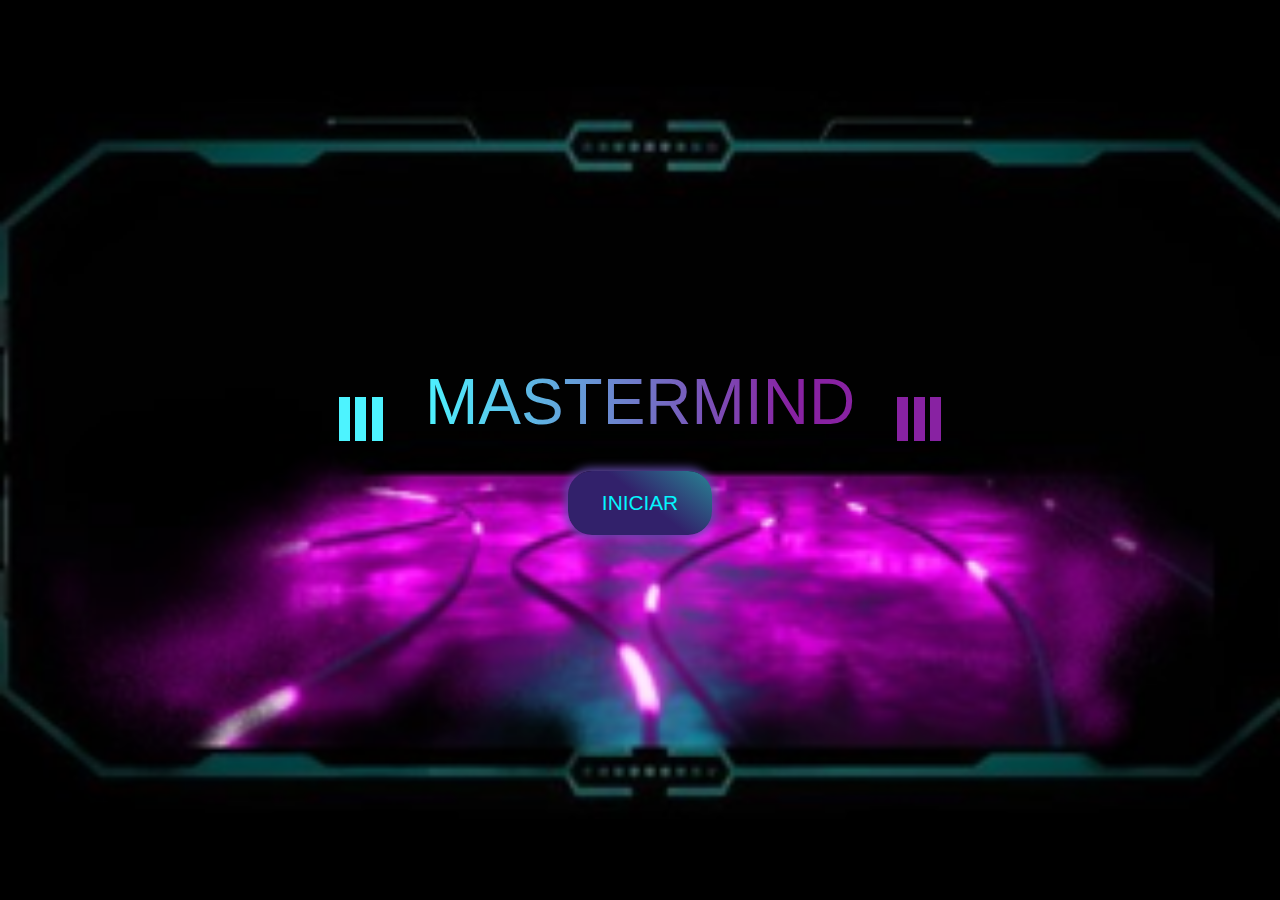
<file: index.html>
<!DOCTYPE html>
<html lang="en">

<head>
    <meta charset="UTF-8">
    <meta http-equiv="X-UA-Compatible" content="IE=edge">
    <meta name="viewport" content="width=device-width, initial-scale=1.0">
    <title>Te atreves???</title>
    <link rel="icon" href="../assets/img/brain-logo-2-removebg-preview.png">
    <!-- CSS -->
    <link href="./assets/css/main.css" rel="stylesheet">
    <!-- FONT FAMILY -->
    <!-- Squada One -->
    <link rel="preconnect" href="https://fonts.googleapis.com">
    <link rel="preconnect" href="https://fonts.gstatic.com" crossorigin>
    <link href="https://fonts.googleapis.com/css2?family=Squada+One&display=swap" rel="stylesheet">
    <!-- Shadows  Into Loght-->
    <link rel="preconnect" href="https://fonts.googleapis.com">
    <link rel="preconnect" href="https://fonts.gstatic.com" crossorigin>
    <link href="https://fonts.googleapis.com/css2?family=Shadows+Into+Light&display=swap" rel="stylesheet">
    <!-- Alien Font Family -->
    <link href="https://fonts.cdnfonts.com/css/alien-2" rel="stylesheet">
</head>

<body>
    <div class="container-general">
        <div class="welcome-table">
            <!-- LINEAS DE CARGA IZQUIERDA -->
            <div id="contenedor">
                <div class="contenedor-loader-2">
                    <div class="loader-2"></div>
                </div>
            </div>
            <div class="tittle-start">
                <div class="tittle"> MASTERMIND</div>
                <a href="./pages/home.html"><button class="btn-start">INICIAR</button></a>
            </div>
            <div id="contenedor">
                <div class="contenedor-loader">
                    <div class="loader"></div>
                </div>
            </div>
        </div>
</body>

</html>
</file>
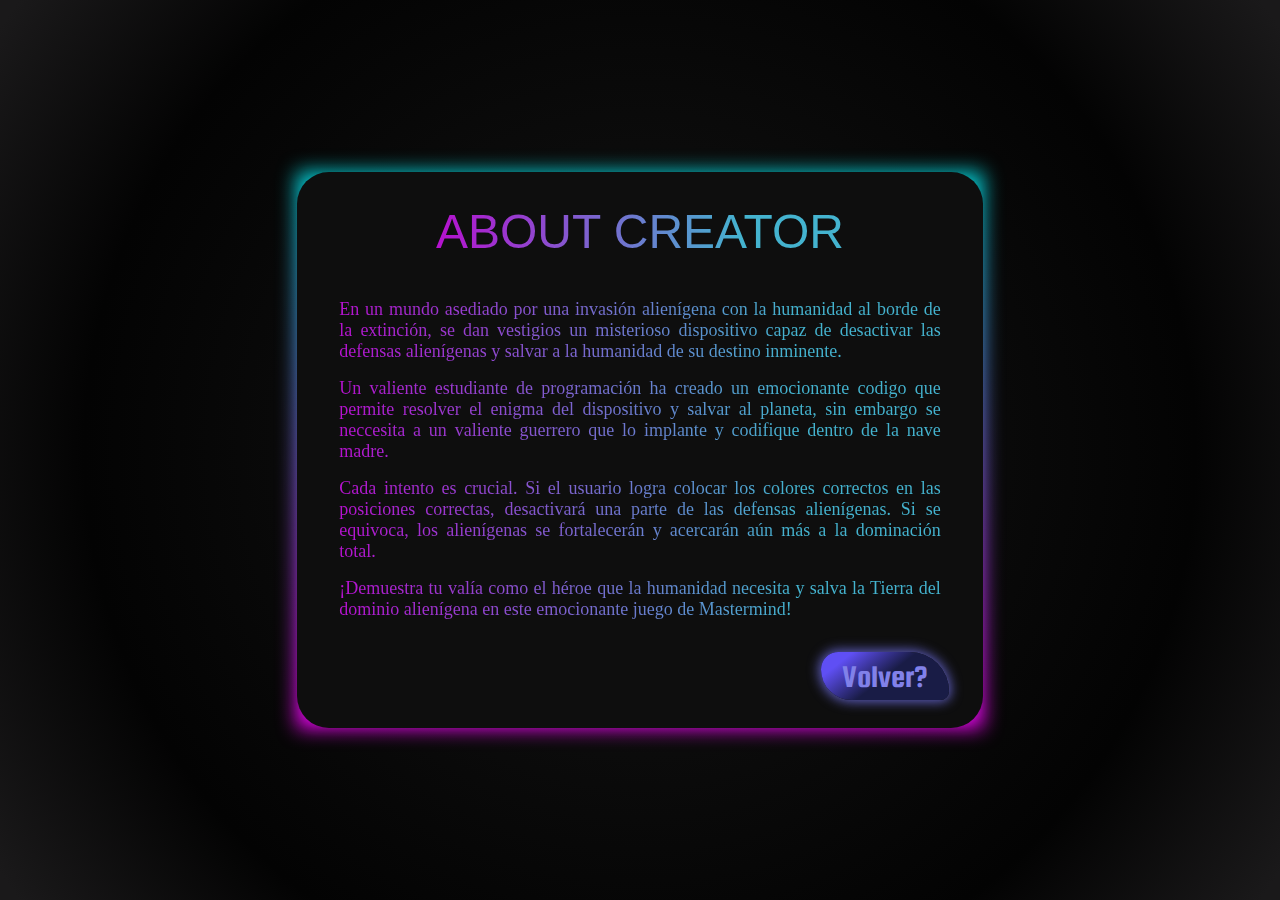
<file: pages/aboutCreator.html>
<!DOCTYPE html>
<html lang="en">

<head>
    <meta charset="UTF-8">
    <meta http-equiv="X-UA-Compatible" content="IE=edge">
    <meta name="viewport" content="width=device-width, initial-scale=1.0">
    <title>Quienes somos</title>
    <link rel="icon" href="../assets/img/brain-logo-2-removebg-preview.png">
    <!-- CSS -->
       <link href="../assets/css/aboutCreator.css" rel="stylesheet">
    <!-- FONT FAMILY -->
    <!-- Squada One -->
    <link rel="preconnect" href="https://fonts.googleapis.com">
    <link rel="preconnect" href="https://fonts.gstatic.com" crossorigin>
    <link href="https://fonts.googleapis.com/css2?family=Squada+One&display=swap" rel="stylesheet">
    <!-- Shadows  Into Loght-->
    <link rel="preconnect" href="https://fonts.googleapis.com">
    <link rel="preconnect" href="https://fonts.gstatic.com" crossorigin>
    <link href="https://fonts.googleapis.com/css2?family=Shadows+Into+Light&display=swap" rel="stylesheet">
    <!-- Alien Font Family -->
    <link href="https://fonts.cdnfonts.com/css/alien-2" rel="stylesheet">
</head>

<body>
    <div class="container-general">
            <div class="square">
                <div class="row-top">
                    <span class="tittleCreator"> ABOUT CREATOR </span>
                    <p> En un mundo asediado por una invasión alienígena con la humanidad al borde de la extinción, se
                        dan
                        vestigios un misterioso dispositivo capaz de desactivar las defensas alienígenas y salvar a la
                        humanidad
                        de su destino inminente.</p>
                    <p> Un valiente estudiante de programación ha creado un
                        emocionante codigo que permite resolver el enigma del dispositivo y salvar al planeta, sin
                        embargo
                        se
                        neccesita a un valiente guerrero que lo implante y codifique dentro de la nave madre. </p>
                    <p> Cada intento es crucial. Si el usuario logra colocar los colores correctos en las posiciones
                        correctas,
                        desactivará una parte de las defensas alienígenas. Si se equivoca, los alienígenas se
                        fortalecerán y
                        acercarán aún más a la dominación total.</p>
                    <p> ¡Demuestra tu valía como el héroe que la humanidad necesita y salva la Tierra del dominio
                        alienígena
                        en
                        este emocionante juego de Mastermind!</p>
                </div>
                <div class="row-bottom">
                    <div class="button-game">
                        <a href="./home.html">
                            <button id="btnReturnHome" class="return-home">Volver?</button>
                        </a>
                    </div>
                </div>
            </div>
    </div>
</body>
</file>
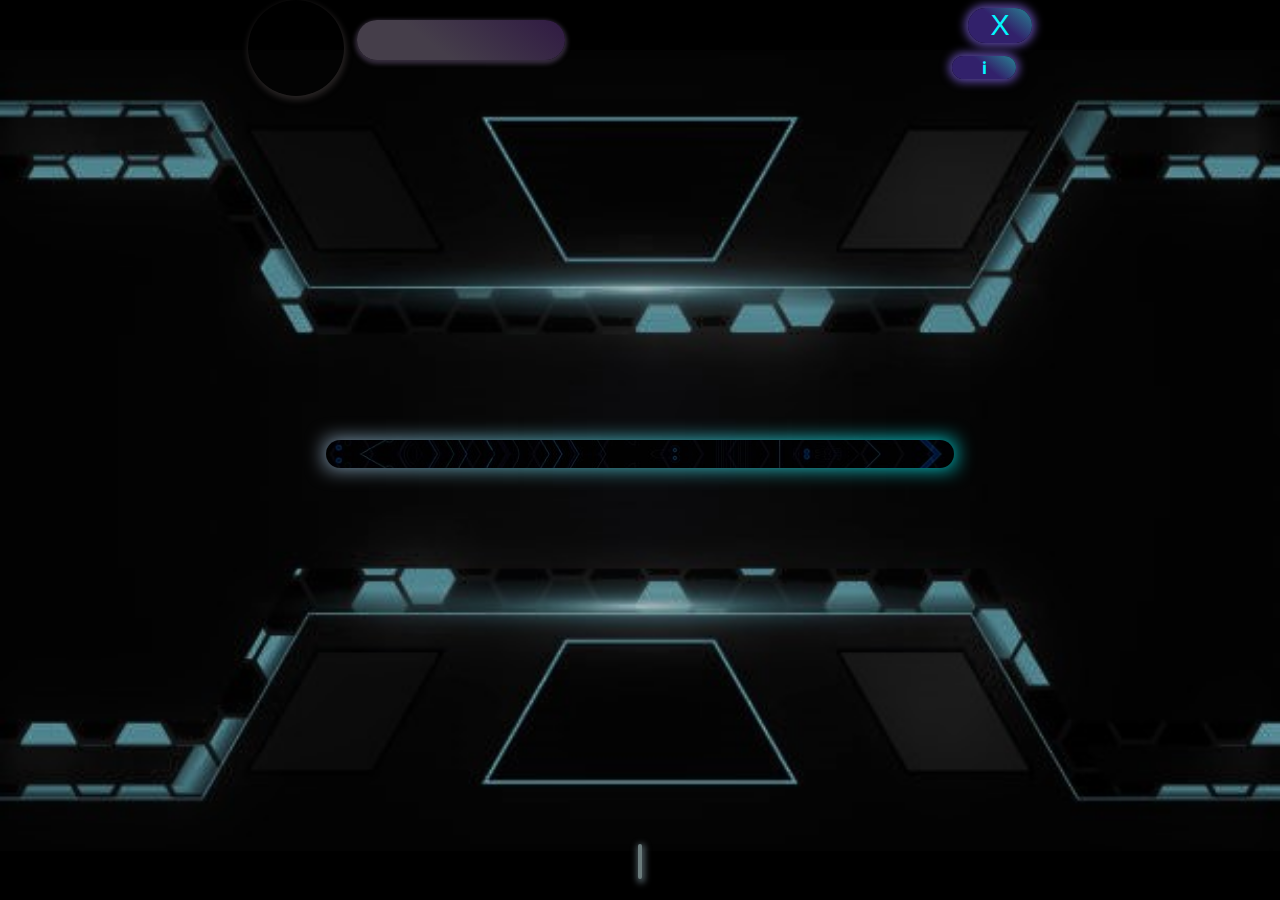
<file: pages/board.html>
<!DOCTYPE html>
<html lang="en">

<head>
    <meta charset="UTF-8">
    <meta http-equiv="X-UA-Compatible" content="IE=edge">
    <meta name="viewport" content="width=device-width, initial-scale=1.0">
    <title>Podras salvarnos??</title>
    <link rel="icon" href="../assets/img/brain-logo-2-removebg-preview.png">
    <!-- CSS -->
    <link href="../assets/css/board.css" rel="stylesheet">
    <!-- FONT FAMILY -->
    <!-- Squada One -->
    <link rel="preconnect" href="https://fonts.googleapis.com">
    <link rel="preconnect" href="https://fonts.gstatic.com" crossorigin>
    <link href="https://fonts.googleapis.com/css2?family=Squada+One&display=swap" rel="stylesheet">
    <!-- Shadows  Into Loght-->
    <link rel="preconnect" href="https://fonts.googleapis.com">
    <link rel="preconnect" href="https://fonts.gstatic.com" crossorigin>
    <link href="https://fonts.googleapis.com/css2?family=Shadows+Into+Light&display=swap" rel="stylesheet">
    <!-- Alien Font Family -->
    <link href="https://fonts.cdnfonts.com/css/alien-2" rel="stylesheet">
    <!-- JQUERY -->
    <script src="https://code.jquery.com/jquery-3.5.1.min.js"></script>
</head>

<body>
    <div class="container-general">
        <div id="table" class="table">
            <!-- INFORMATION BAR -->
            <div class="row-top">
                <div class="col-left">
                    <span id="avatar-img" class="avatar-img"></span>
                    <span id="user-name" class="user-name"></span>
                </div>
                <div class="col-right">
                    <input type="button" class="button-close" id="open" value="X"></input>
                    <div id="popup">
                        <div class="content-pop">
                            <p class="tittle-popUp">Quieres abandonar la partida??</p>
                            <div class="buttoms-popUp"><a href="./home.html">
                                    <button class="close-game">ABANDONAR</button></a>
                                <a href="./level.html">
                                    <button class="change-level">CAMBIAR NIVEL</button>
                                </a>
                            </div>
                        </div>
                    </div>
                    <input type="button" class="button-inf" id="open-inf" value="i"></input>
                    <div id="popupInf">
                        <div class="content-popInf">
                        </div>
                    </div>
                </div>
            </div>
            <!-- Board -->
            <div id="board" class="board">
                <!--ROW -->
            </div>
            <!-- AVAILABLE COLORS -->
            <div class="row-bottom">
                <div id="color-balls-container-player" class="color-balls-container-player">
                </div>
            </div>
            <p id="errorMessage" class="errorMessage"></p>
        </div>
    </div>


    <script src="../assets/js/board.js"></script>
</body>

</html>
</file>
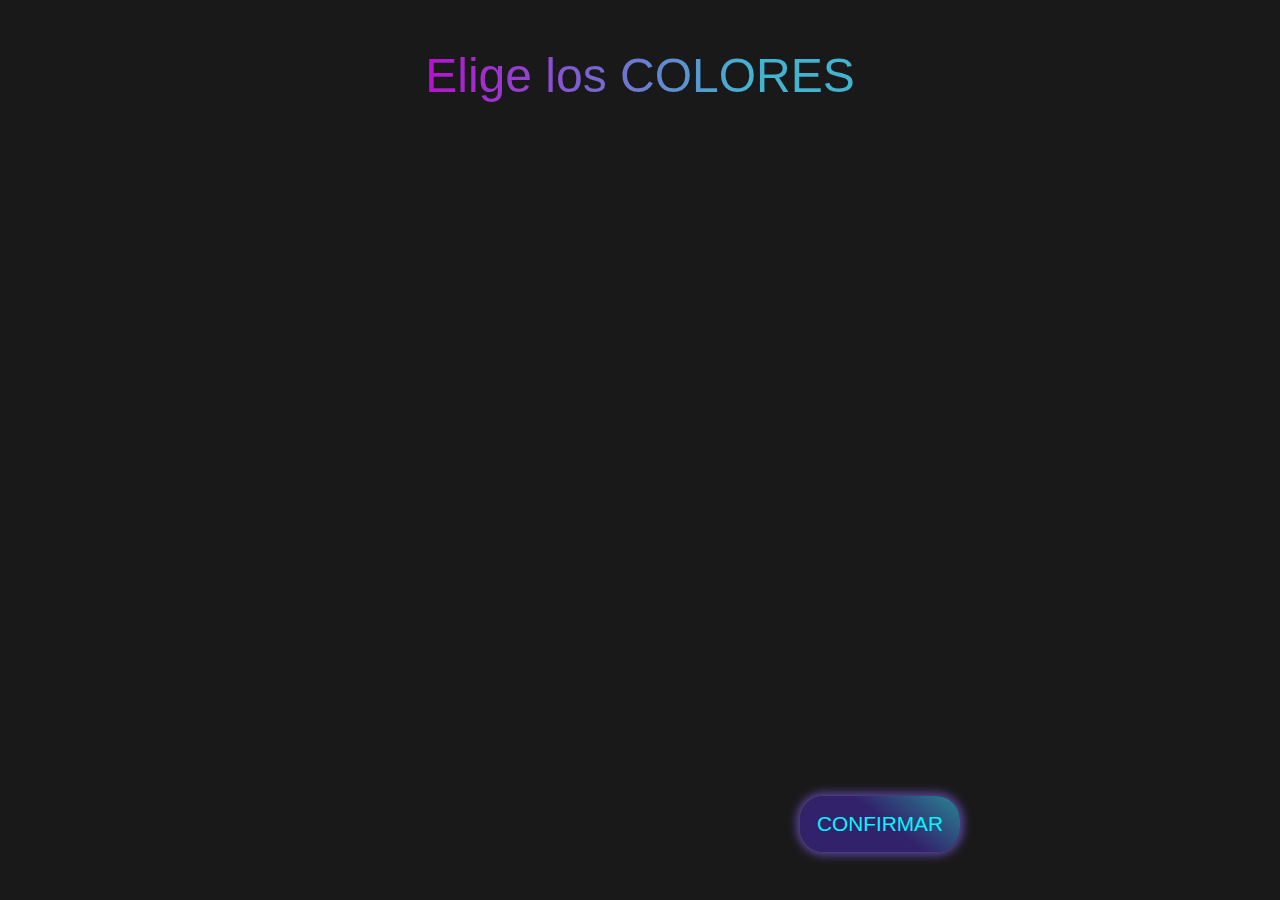
<file: pages/color.html>
<!DOCTYPE html>
<html lang="en">

<head>
    <meta charset="UTF-8">
    <meta http-equiv="X-UA-Compatible" content="IE=edge">
    <meta name="viewport" content="width=device-width, initial-scale=1.0">
    <title>Mastermind</title>
    <link rel="icon" href="../assets/img/brain-logo-2-removebg-preview.png">
    <!-- CSS -->
    <link href="../assets/css/color.css" rel="stylesheet">
    <!-- FONT FAMILY -->
    <!-- Squada One -->
    <link rel="preconnect" href="https://fonts.googleapis.com">
    <link rel="preconnect" href="https://fonts.gstatic.com" crossorigin>
    <link href="https://fonts.googleapis.com/css2?family=Squada+One&display=swap" rel="stylesheet">
    <!-- Shadows  Into Loght-->
    <link rel="preconnect" href="https://fonts.googleapis.com">
    <link rel="preconnect" href="https://fonts.gstatic.com" crossorigin>
    <link href="https://fonts.googleapis.com/css2?family=Shadows+Into+Light&display=swap" rel="stylesheet">
        <!-- Alien Font Family -->
        <link href="https://fonts.cdnfonts.com/css/alien-2" rel="stylesheet">
</head>

<body>
    <div class="container-general">
        <div class="table">
            <p class="text-color">Elige los COLORES</p>
            <!-- BALLS - CONTAINER -->
            <div id="balls-container" class="balls-container"></div>
            <button class="confirm-color" id="btnSave">CONFIRMAR</button>
            <p id="errorMessage" class="errorMessage"></p>
        </div>
    </div>
    <script src="../assets/js/color.js"></script>
</body>

</html>
</file>
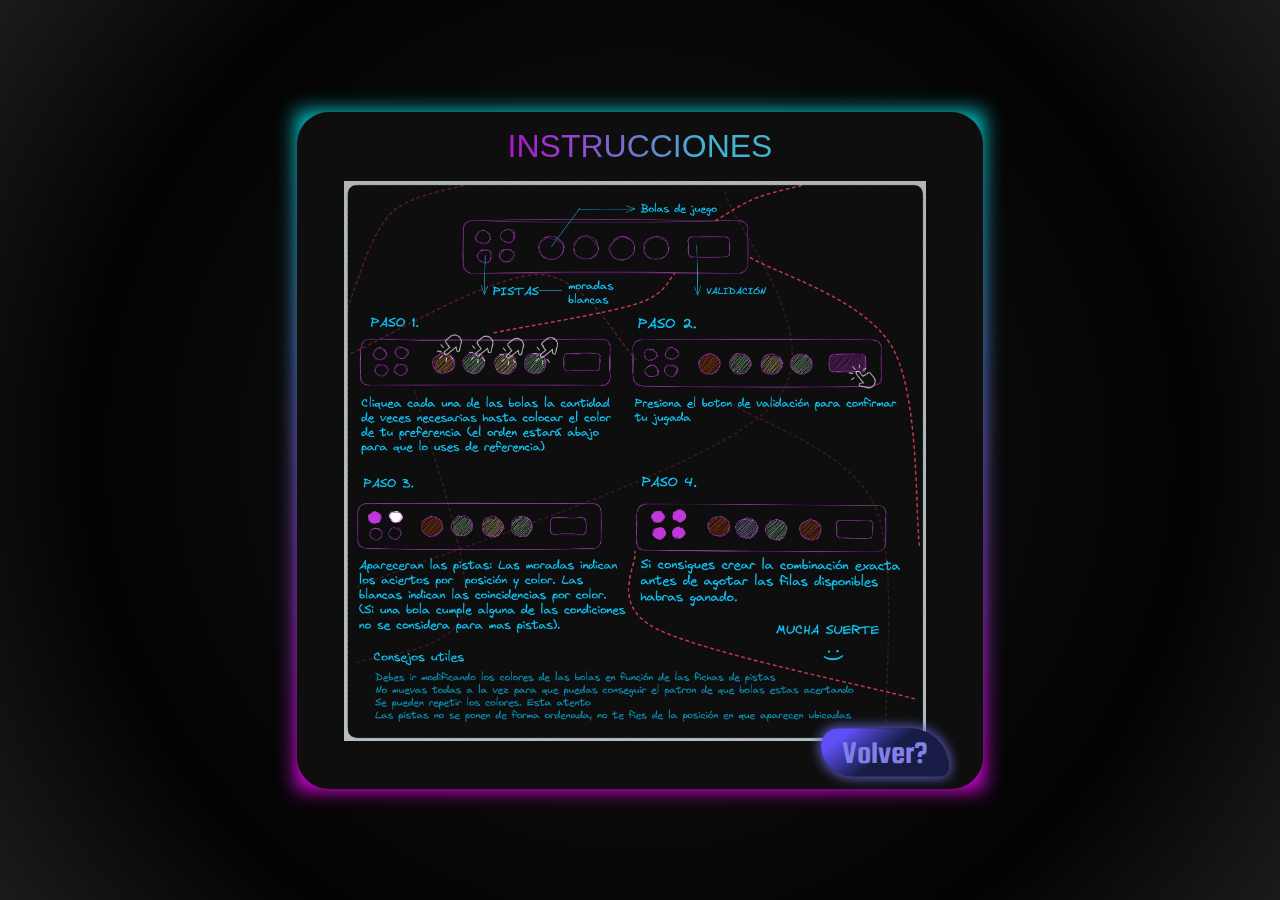
<file: pages/instructions.html>
<!DOCTYPE html>
<html lang="en">

<head>
    <meta charset="UTF-8">
    <meta http-equiv="X-UA-Compatible" content="IE=edge">
    <meta name="viewport" content="width=device-width, initial-scale=1.0">
    <title>Podras salvarnos??</title>
    <link rel="icon" href="../assets/img/brain-logo-2-removebg-preview.png">
    <!-- CSS -->
    <link href="../assets/css/instructions.css" rel="stylesheet">
    <!-- FONT FAMILY -->
    <!-- Squada One -->
    <link rel="preconnect" href="https://fonts.googleapis.com">
    <link rel="preconnect" href="https://fonts.gstatic.com" crossorigin>
    <link href="https://fonts.googleapis.com/css2?family=Squada+One&display=swap" rel="stylesheet">
    <!-- Shadows  Into Loght-->
    <link rel="preconnect" href="https://fonts.googleapis.com">
    <link rel="preconnect" href="https://fonts.gstatic.com" crossorigin>
    <link href="https://fonts.googleapis.com/css2?family=Shadows+Into+Light&display=swap" rel="stylesheet">
    <!-- Alien Font Family -->
    <link href="https://fonts.cdnfonts.com/css/alien-2" rel="stylesheet">
</head>

<body>
    <div class="container-general">
        <div class="square">
            <div class="row-top">
                <span class="tittleCreator"> INSTRUCCIONES </span>
                <div class="image-container">
                </div>
            </div>
            <div class="row-bottom">
                <div class="button-game">
                    <a href="./home.html">
                        <button id="btnReturnHome" class="return-home">Volver?</button>
                    </a>
                </div>
            </div>
        </div>
    </div>
</body>
</file>
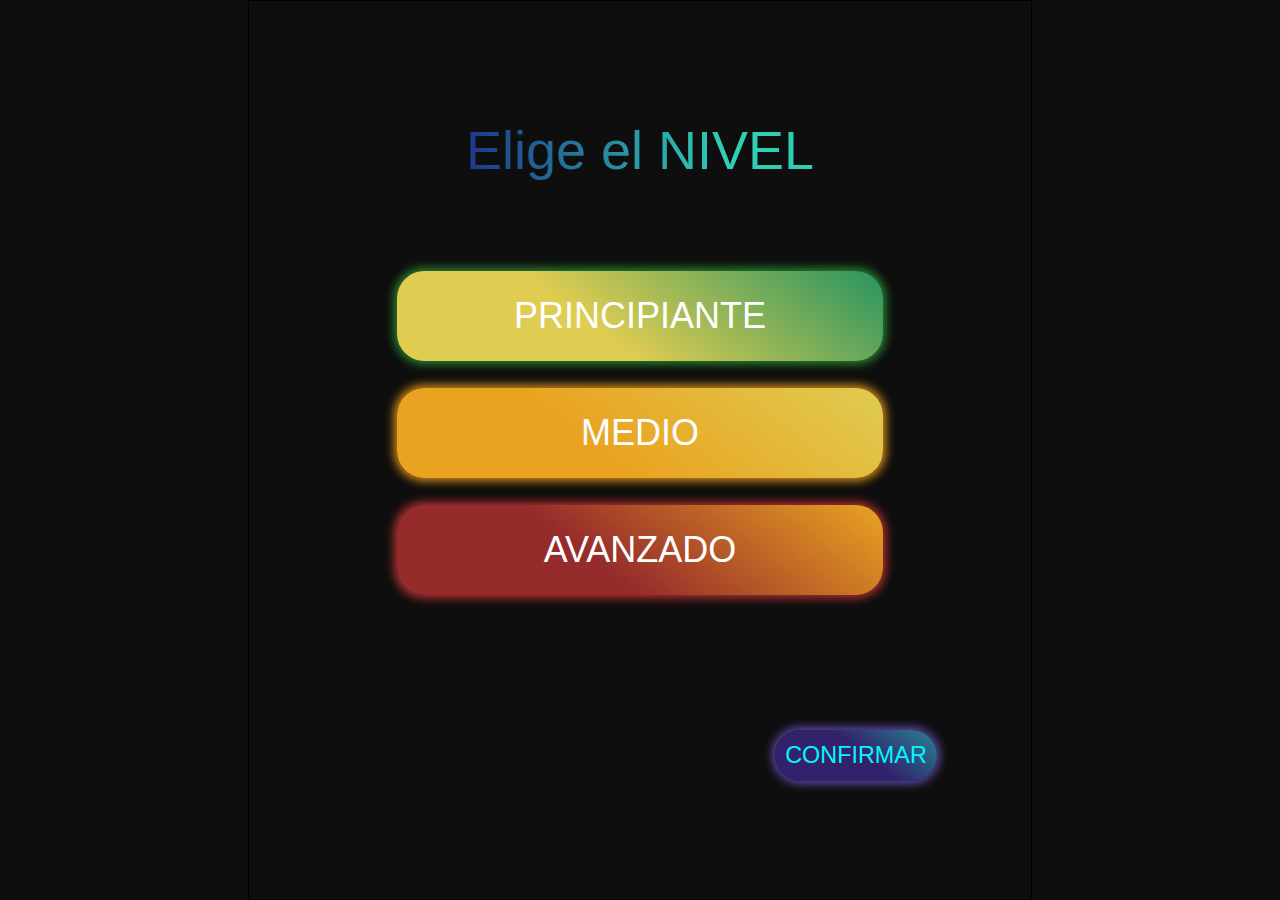
<file: pages/level.html>
<!DOCTYPE html>
<html lang="en">

<head>
    <meta charset="UTF-8">
    <meta http-equiv="X-UA-Compatible" content="IE=edge">
    <meta name="viewport" content="width=device-width, initial-scale=1.0">
    <title>Mastermind</title>
    <link rel="icon" href="../assets/img/brain-logo-2-removebg-preview.png">
    <!-- CSS -->
    <link href="../assets/css/style.css" rel="stylesheet">
    <link href="../assets/css/level.css" rel="stylesheet">
    <!-- FONT FAMILY -->
    <!-- Squada One -->
    <link rel="preconnect" href="https://fonts.googleapis.com">
    <link rel="preconnect" href="https://fonts.gstatic.com" crossorigin>
    <link href="https://fonts.googleapis.com/css2?family=Squada+One&display=swap" rel="stylesheet">
    <!-- Shadows  Into Loght-->
    <link rel="preconnect" href="https://fonts.googleapis.com">
    <link rel="preconnect" href="https://fonts.gstatic.com" crossorigin>
    <link href="https://fonts.googleapis.com/css2?family=Shadows+Into+Light&display=swap" rel="stylesheet">
    <!-- Alien Font Family -->
    <link href="https://fonts.cdnfonts.com/css/alien-2" rel="stylesheet">
</head>

<body>
    <div class="container-general">
        <div class="table">
            <p class="text-level">Elige el NIVEL</p>
            <!-- LEVEL - BUTTONS -->
            <diV class="row-levels">
                <span id="level-1" class="level-1">PRINCIPIANTE</span>
                <span id="level-2" class="level-2">MEDIO</span>
                <span id="level-3" class="level-3">AVANZADO</span>
                <button class="confirm-level" id="btnSave">CONFIRMAR</button>
            </diV>
        </diV>
    </diV>

    <script src="../assets/js/level.js"></script>
</body>

</html>
</file>
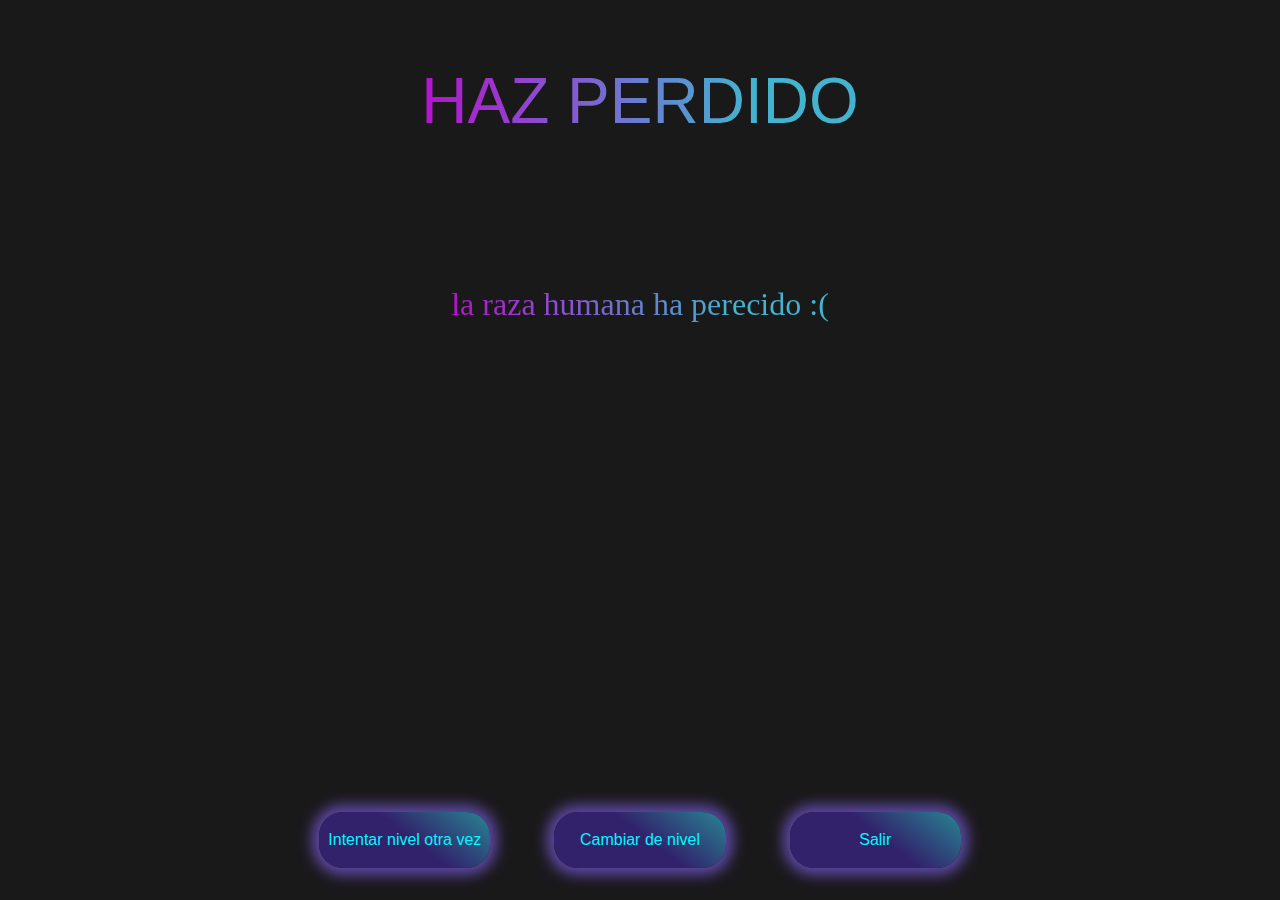
<file: pages/loser.html>
<!DOCTYPE html>
<html lang="en">

<head>
    <meta charset="UTF-8">
    <meta http-equiv="X-UA-Compatible" content="IE=edge">
    <meta name="viewport" content="width=device-width, initial-scale=1.0">
    <title>Extinción</title>
    <link rel="icon" href="../assets/img/brain-logo-2-removebg-preview.png">
    <!-- CSS -->

    <link href="../assets/css/loser.css" rel="stylesheet">
    <!-- FONT FAMILY -->
    <!-- Squada One -->
    <link rel="preconnect" href="https://fonts.googleapis.com">
    <link rel="preconnect" href="https://fonts.gstatic.com" crossorigin>
    <link href="https://fonts.googleapis.com/css2?family=Squada+One&display=swap" rel="stylesheet">
    <!-- Shadows  Into Loght-->
    <link rel="preconnect" href="https://fonts.googleapis.com">
    <link rel="preconnect" href="https://fonts.gstatic.com" crossorigin>
    <link href="https://fonts.googleapis.com/css2?family=Shadows+Into+Light&display=swap" rel="stylesheet">
 <!-- Alien Font Family -->
 <link href="https://fonts.cdnfonts.com/css/alien-2" rel="stylesheet">
</head>

<body>

    <div class="container-general">
        <div class="table">
            <p class="tittleLoser"> HAZ PERDIDO </p>
            <p class="subTittleLoser"> la raza humana ha perecido :(</p>
            <div class="ballsWinnerColors"></div>
            <div class="buttons-game">
                <button id="btnPlaySame" class="play-same">Intentar nivel otra vez</button>
                <button id="btnPlayAgain" class="change-level">Cambiar de nivel</button>
                <button id="btnReturnHome" class="return-home">Salir</button>
            </div>
        </div>
    </div>

    <script src="../assets/js/loser.js"></script>
</body>

</html>
</file>
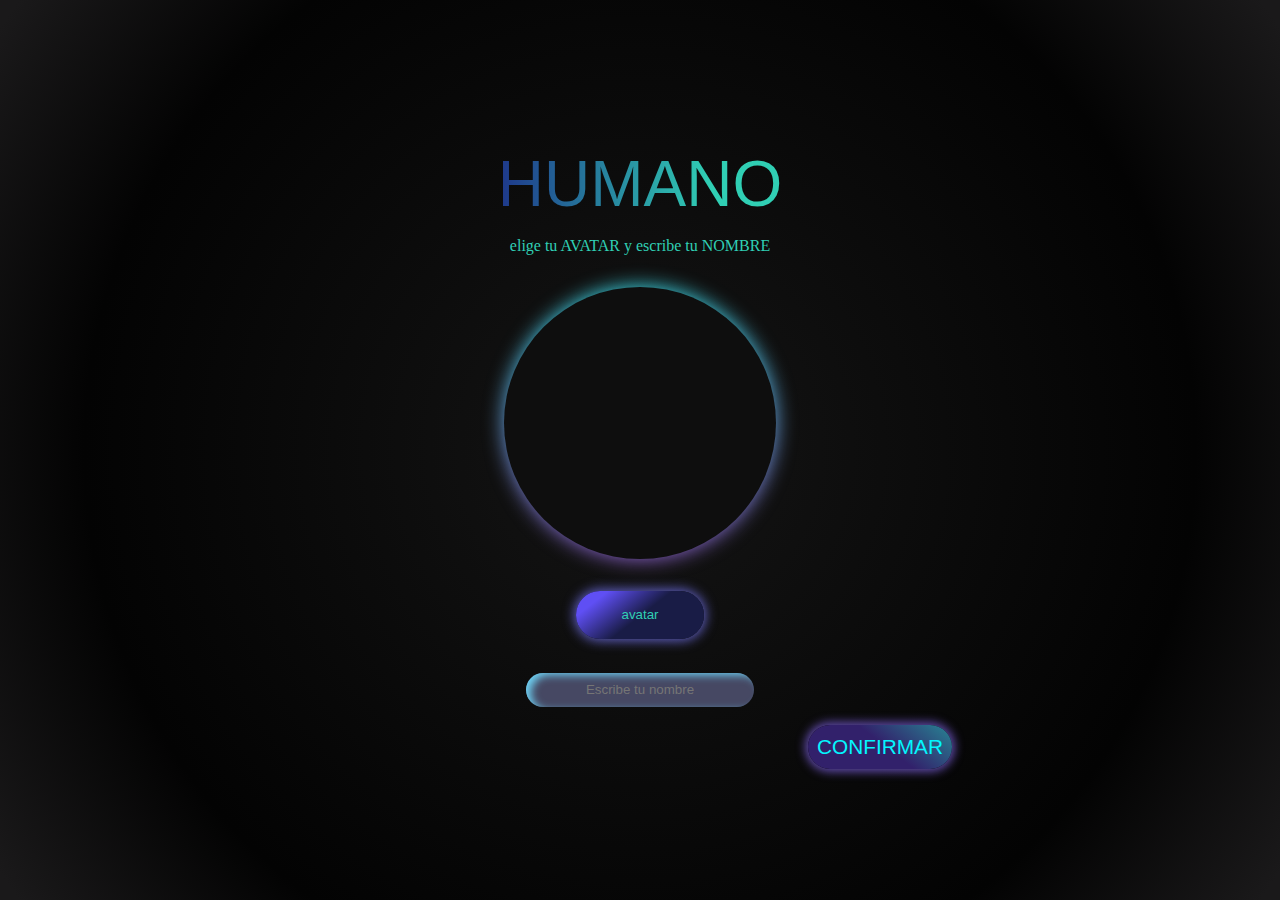
<file: pages/register.html>
<!DOCTYPE html>
<html lang="en">

<head>
    <meta charset="UTF-8">
    <meta http-equiv="X-UA-Compatible" content="IE=edge">
    <meta name="viewport" content="width=device-width, initial-scale=1.0">
    <title>Quien eres????</title>
    <link rel="icon" href="../assets/img/brain-logo-2-removebg-preview.png">
    <!-- CSS -->
    <link href="../assets/css/register.css" rel="stylesheet">
    <!-- FONT FAMILY -->
    <!-- Squada One -->
    <link rel="preconnect" href="https://fonts.googleapis.com">
    <link rel="preconnect" href="https://fonts.gstatic.com" crossorigin>
    <link href="https://fonts.googleapis.com/css2?family=Squada+One&display=swap" rel="stylesheet">
    <!-- Shadows  Into Loght-->
    <link rel="preconnect" href="https://fonts.googleapis.com">
    <link rel="preconnect" href="https://fonts.gstatic.com" crossorigin>
    <link href="https://fonts.googleapis.com/css2?family=Shadows+Into+Light&display=swap" rel="stylesheet">
    <!-- Alien Font Family -->
    <link href="https://fonts.cdnfonts.com/css/alien-2" rel="stylesheet">
</head>

<body>
    <div class="container-general">
        <div class="table">
            <p class="tittle-register">HUMANO</P>
            <P class="indications-register"> elige tu AVATAR y escribe tu NOMBRE</p>
            <!-- DROPDOWN - AVATAR -->
            <div class="dropdown">
                <span class="avatar-image" id="avatar-image"></span>
                <button class="avatar-button" id="btnAvatar">avatar</button>
                <!-- AVATAR - IMAGES -->
                <div id="dropdown-content" class="dropdown-content">
                    <img class="img-avatar1" src="../assets/img/avatar-1-logo.png" alt="Avatar 1">
                    <img class="img-avatar2" src="../assets/img/avatar-2-logo.png" alt="Avatar 2">
                    <img class="img-avatar3" src="../assets/img/avatar-3-logo.png" alt="Avatar 3">
                    <img class="img-avatar4" src="../assets/img/avatar-4-logo.png" alt="Avatar 4">
                    <img class="img-avatar5" src="../assets/img/avatar-5-logo.png" alt="Avatar 5">
                </div>
            </div>
            <!-- FORM - USER-NAME -->
            <div class="user-name-form">
                <p><input class="user-name" type="text" name="text" placeholder="Escribe tu nombre" maxlength="15"></p>
                <button class="confirm-button-userName" id="btnSave">CONFIRMAR</button>
                <p id="errorMessage" class="errorMessage"></p>
            </div>
        </div>
    </div>
    <script src="../assets/js/register.js"></script>
</body>

</html>
</file>
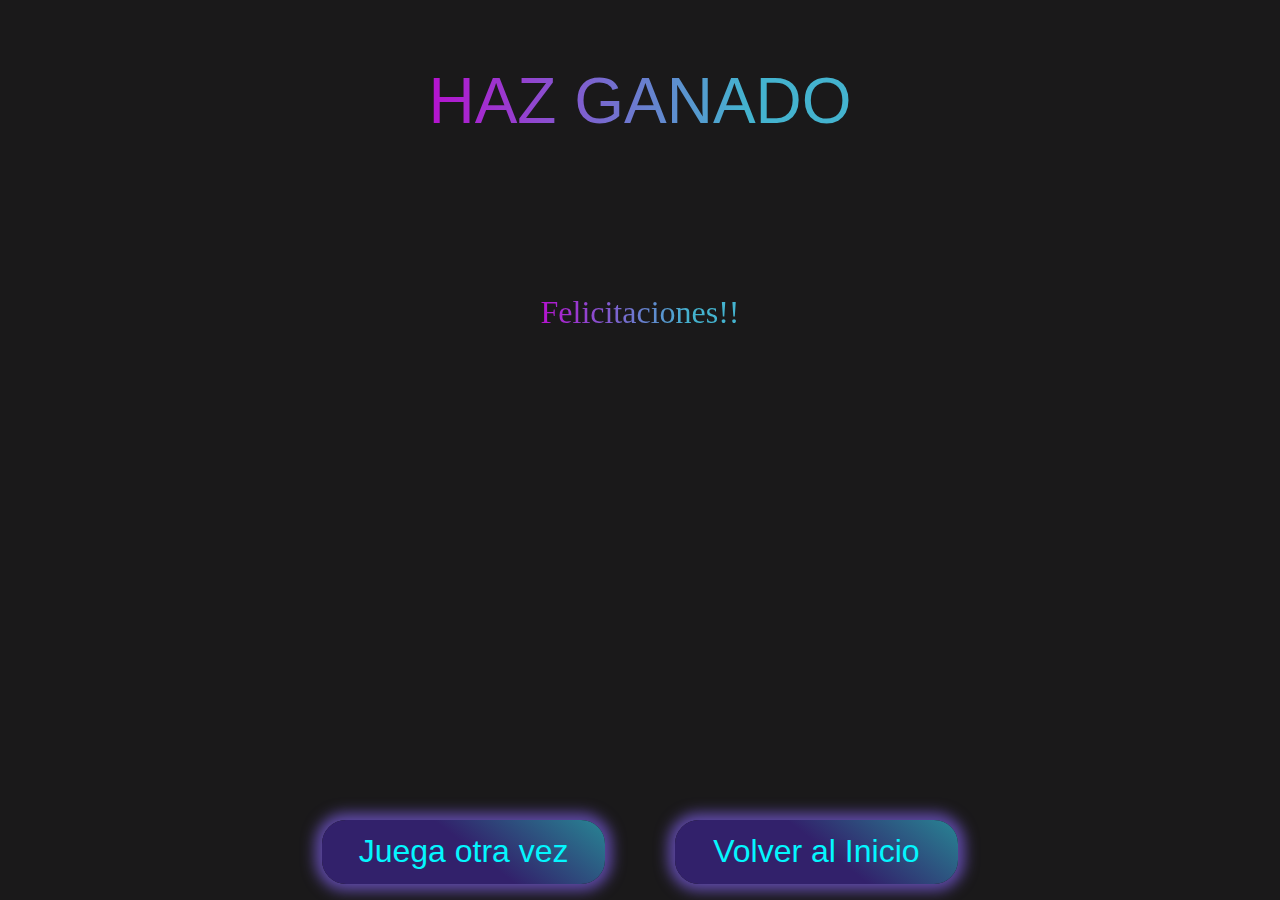
<file: pages/winner.html>
<!DOCTYPE html>
<html lang="en">

<head>
    <meta charset="UTF-8">
    <meta http-equiv="X-UA-Compatible" content="IE=edge">
    <meta name="viewport" content="width=device-width, initial-scale=1.0">
    <title>Mastermind</title>
    <link rel="icon" href="../assets/img/brain-logo-2-removebg-preview.png">
    <!-- CSS -->
    <link href="../assets/css/winner.css" rel="stylesheet">
    <!-- FONT FAMILY -->
    <!-- Squada One -->
    <link rel="preconnect" href="https://fonts.googleapis.com">
    <link rel="preconnect" href="https://fonts.gstatic.com" crossorigin>
    <link href="https://fonts.googleapis.com/css2?family=Squada+One&display=swap" rel="stylesheet">
    <!-- Shadows  Into Loght-->
    <link rel="preconnect" href="https://fonts.googleapis.com">
    <link rel="preconnect" href="https://fonts.gstatic.com" crossorigin>
    <link href="https://fonts.googleapis.com/css2?family=Shadows+Into+Light&display=swap" rel="stylesheet">
 <!-- Alien Font Family -->
 <link href="https://fonts.cdnfonts.com/css/alien-2" rel="stylesheet">

</head>

<body>
    <div class="container-general">
        <div class="table">
            <p class="tittleWinner"> HAZ GANADO </p>
            <p class="subTittleWinner"> Felicitaciones!! </p>
            <div class="ballsWinnerColors"></div>
            <div class="buttons-game">
                <button id="btnPlayAgain" class="play-again">Juega otra vez</button>
                <button id="btnReturnHome" class="return-home">Volver al Inicio</button>
            </div>
        </div>
    </div>

    <script src="../assets/js/winner.js"></script>
</body>

</html>
</file>
<file: assets/css/main.css>
body {
  background-color: black;
  background-image: url(../img/generick1111-removebg-preview.png);
  background-position: center;
  background-size: contain;
  background-repeat: no-repeat;
  margin: 0;
  font-size: 18px;
}

.container-general {
  align-items: center;
  display: flex;
  flex-direction: column;
  justify-content: center;
  height: 100vh;
  margin-left: auto;
  margin-right: auto;
  max-width: 980px;
}

.container-general .table {
  align-items: center;
  box-sizing: border-box;
  display: flex;
  flex-direction: column;
  justify-content: space-between;
  height: 100%;
}

.welcome-table {
  align-items: center;
  display: flex;
  justify-content: space-around;
  margin: 3rem;
}


.tittle-start {
  align-items: center;
  display: flex;
  flex-direction: column;
  justify-content: center;
}

.tittle {
  background: #33c3ef;
  background: linear-gradient(to right, #4df3ff 0%, #8822a2 85%);
  font-family: 'Alien', sans-serif;
  font-size: 4rem;
  margin-bottom: auto;
  -webkit-background-clip: text;
  -webkit-text-fill-color: transparent;
}

.btn-start {
  background: linear-gradient(218deg, rgba(40, 133, 148, 1) 0%, #32216b 47%);
  border-radius: 1.5rem 1.5rem 1.5rem 1.5rem;
  border: none;
  box-shadow: 0px 0px 10px 3px #5e49a6;
  color: rgb(4, 246, 254);
  cursor: pointer;
  font-family: 'Alien', sans-serif;
  font-size: 1.3rem;
  height: 4rem;
  margin-top: 2rem;
  width: 9rem;
}

.btn-start:hover {
  background: rgba(40, 133, 148, 1);
  box-shadow: 0px 0px 14px 7px rgb(81, 180, 196);
}

.cargando {
  position: relative;
  color: #840e94;
  margin-top: 2em;
  letter-spacing: 0.08em;
  text-transform: uppercase
}

.contenedor-loader,
.contenedor-loader-2 {
  height: 13rem;
  width: 8rem;
}

#contenedor {
  display: grid;
  place-content: center;
  height: 100vh;
  color: #000;
}

.loader,
.loader:before,
.loader:after {
  background: #8822a2;
  animation: cargando 1s infinite ease-in-out;
  width: 1em;
  height: 4em;
}

.loader-2,
.loader-2:before,
.loader-2:after {
  background: #4df3ff;
  animation: cargando-2 1s infinite ease-in-out;
  width: 1em;
  height: 4em;
}

.loader:before,
.loader:after,
.loader-2:before,
.loader-2:after {
  position: absolute;
  top: 0;
  content: '';
}

.loader:before,
.loader-2:before {
  left: -1.5em;
}

.loader,
.loader-2 {
  text-indent: -9999em;
  margin: 40% auto;
  position: relative;
  font-size: 11px;
  animation-delay: 0.16s;
}

.loader:after,
.loader-2:after {
  left: 1.5em;
  animation-delay: 0.32s;
}

@keyframes cargando {

  0%,
  80%,
  100% {
    box-shadow: 0 0 #8822a2;
    height: 4em;
  }

  40% {
    box-shadow: 0 -2em #8822a2;
    height: 5em;
  }
}

@keyframes cargando-2 {

  0%,
  80%,
  100% {
    box-shadow: 0 0 #4df3ff;
    height: 4em;
  }

  40% {
    box-shadow: 0 -2em #4df3ff;
    height: 5em;
  }
}

@media (max-width: 768px) {
  .container-general {
    width: 100%;
    height: 100vh;
  }

  .container-general .table {
    height: 100%;
    margin: 0rem;
    width: 100%;
  }

  .tittle {
    font-size: 3rem;
    margin-top: 8rem;
  }

  .btn-start {
    height: 3rem;
    margin-top: 8rem;
    width: 10rem;
  }
  .contenedor-loader,
.contenedor-loader-2 {
    display: none;
  }
 
}
</file>
<file: assets/css/aboutCreator.css>
body {
    background: radial-gradient(circle, rgba(74, 80, 80, 1) 0%, rgba(18, 18, 18, 1) 11%, rgba(3, 3, 3, 1) 71%, rgb(26, 25, 26) 98%);
    margin: 0;
    font-size: 18px;
}

/* CONTAINERS */
.container-general {
    align-items: center;
    display: flex;
    justify-content: center;
    height: 100vh;
    margin-left: auto;
    margin-right: auto;
    max-width: 980px;
}

/* SHADOWS */
.square {
    align-items: center;
    background-color: rgb(14, 14, 14);
    border-radius: 2rem 2rem 2rem 2rem;
    display: flex;
    flex-direction: column;
    justify-content: center;
    position: relative;
    width: 70%;
}

.square::after {
    background: #fc00ff;
    background-image: linear-gradient(to top, #fc00ff, #00dbde);
    content: '';
    filter: blur(10px);
    height: 100%;
    left: 0px;
    position: absolute;
    top: 0px;
    width: 100%;
    z-index: -1;
}

.row-top {
    align-items: center;
    display: flex;
    flex-direction: column;
    width: 90%;
}

/* TEXT */
.row-top .tittleCreator {
    background: #B611CF;
    background: linear-gradient(to right, #B611CF 0%, #44B3CF 75%);
    text-align: justify;
    font-family: 'Alien', sans-serif;
    font-size: 3rem;
    margin: 0rem;
    margin-bottom: 2rem;
    margin-top: 2rem;
    -webkit-background-clip: text;
    -webkit-text-fill-color: transparent;
}

.row-top p {
    background: #B611CF;
    background: linear-gradient(to right, #B611CF 0%, #44B3CF 75%);
    font-family: 'Shadows Into Light Two', cursive;
    margin: 0.5rem;
    text-align: justify;
    -webkit-background-clip: text;
    -webkit-text-fill-color: transparent;
}

.row-bottom {
    display: flex;
    margin-bottom: 1rem;
    justify-content: end;
    margin-bottom: 1.8rem;
    margin-top: 1.5rem;
    width: 90%;
}

.row-bottom .return-home {
    background: linear-gradient(142deg, rgba(95, 79, 244, 1) 17%, #191c46 51%);
    border: none;
    border-radius: 4rem 9rem 2rem 7rem;
    box-shadow: 0rem 0rem 12px 2px #5e5ebf;
    color: #8181e9;
    cursor: pointer;
    font-family: 'Squada One', cursive;
    font-size: 2rem;
    height: 3rem;
    width: 8rem;
}

.row-bottom .return-home:hover {
    background: #191c46;
    box-shadow: 0px 0px 12px 5px #5b5f98;
}

@media (max-width: 768px) {

    /* SHADOWS */
    .square {
        background-color: rgb(14, 14, 14);
        border-radius: 2rem 2rem 2rem 2rem;
        width: 85%;
    }

    .row-top {
        width: 90%;
    }

    /* TEXT */
    .row-top .tittleCreator {
        font-size: 2rem;
        margin: 0rem;
        margin-bottom: .3rem;
        margin-top: .4rem;
    }

    .row-top p {
        font-size: .8rem;
        margin: 0.5rem;
    }

    .row-bottom {
        margin-bottom: 0.4rem;
        margin-top: -0.9rem;
        width: 90%;
    }

    .row-bottom .return-home {
        font-size: 1.2rem;
        height: 2rem;
        width: 5rem;
    }
}
</file>
<file: assets/css/board.css>
body {
    background-color: black;
    background-image: url(../img/istockphoto-1277005028-612x612.jpg);
    background-position: center;
    background-size: contain;
    background-repeat: no-repeat;
    margin: 0;
    font-size: 18px;
}

/* CONTAINERS */

.container-general {
    align-items: center;
    display: flex;
    flex-direction: column;
    justify-content: center;
    height: 100vh;
    margin-left: auto;
    margin-right: auto;
    max-width: 980px;
}

.container-general .table {
    align-items: center;
    box-sizing: border-box;
    display: flex;
    flex-direction: column;
    justify-content: space-between;
    height: 100%;
    width: 80%;
}

/* INFORMATION BAR */

.container-general .table .row-top {
    display: flex;
    flex-direction: row;
    height: 3rem;
    justify-content: space-between;
    margin-top: .5rem;
    margin-bottom: 0rem;
    width: 100%;
}

.row-top .col-left {
    align-items: center;
    display: flex;
    justify-content: start;
    width: 50%;
}

.row-top .col-right {
    align-items: flex-end;
    display: flex;
    flex-direction: column;
    width: 50%;
}

/* INFORMATION BAR-ITEMS */
.row-top .col-left .avatar-img {
    background-repeat: no-repeat;
    background-size: contain;
    border-radius: 100%;
    box-shadow: 1px 3px 6px 1px rgb(41 37 37);
    height: 6rem;
    margin-top: 2rem;
    width: 6rem;
}

.row-top .col-left .user-name {
    align-items: center;
    background: linear-gradient(218deg, rgb(48, 26, 67) 0%, #453e4a 63%);
    border-radius: 2rem 2rem 2rem 2rem;
    box-shadow: 0px 2px 4px 2px rgb(53, 44, 61);
    color: rgb(217, 186, 231);
    display: flex;
    font-family: 'Alien', sans-serif;
    font-size: 1rem;
    height: 2.5rem;
    justify-content: center;
    margin-left: 0.8rem;
    margin-top: 1rem;
    width: 13rem;
}

/* POPUP  SALIR - INSTRUCCIONES*/
#popup,
#popupInf {
    display: none;
    height: 1.5rem;
    left: 40%;
    position: absolute;
    top: 10%;
    width: 30%;
    z-index: 2;
}

.content-pop {
    align-items: center;
    background-color: #2b2f2f;
    border-radius: 1.5rem 1.5rem 1.5rem 1.5rem;
    box-shadow: 0px 0px 14px 7px rgb(44, 46, 47);
    color: rgb(57, 215, 229);
    display: flex;
    flex-direction: column;
    margin-top: 4rem;
    padding: 1rem;
    position: relative;
    width: 17rem;
}

.content-popInf {
    background-color: #2b2f2f;
    background-image: url(../img/instrucciones-board.png);
    background-size: contain;
    background-position: center;
    background-repeat: no-repeat;
    box-shadow: 0px 0px 9px 5px rgb(44, 46, 47);
    height: 36rem;
    margin-top: -1.5rem;
    padding: 1rem;
    position: relative;
    width: 18rem;
}

.buttoms-popUp {
    align-items: center;
    display: flex;
    margin-top: .3rem;
}

.tittle-popUp {
    font-family: 'Squada One', cursive;
    margin-top: 0rem;
}

.close-game,
.change-level,
.button-close,
.button-inf {
    align-items: center;
    background: linear-gradient(218deg, rgba(40, 133, 148, 1) 0%, #32216b 47%);
    border-radius: 1.5rem 1.5rem 1.5rem 1.5rem;
    border: none;
    box-shadow: 0px 0px 10px 3px #5e49a6;
    color: rgb(4, 246, 254);
    cursor: pointer;
    font-family: 'Alien', sans-serif;
    font-size: 1.8rem;
    height: 3rem;
    margin-bottom: 0.3rem;
    text-align: center;
    width: 4rem;
}

.close-game:hover,
.change-level:hover,
.button-close:hover,
.button-inf:hover {
    background: rgba(40, 133, 148, 1);
    box-shadow: 0px 0px 8px 3px rgb(81, 180, 196);
}

.close-game {
    font-size: .8rem;
    height: 1.5rem;
    width: 6rem;
}

.change-level {
    font-size: .8rem;
    height: 1.5rem;
    margin-left: 1.5rem;
    width: 8rem;
}

.button-inf {
    font-family: 'Squada One', cursive;
    font-size: 1.2rem;
    transform: translate(-1rem, 0.5rem);
    width: 4rem;
}

/*BOARD*/
.container-general .table .board {
    align-items: center;
    background: rgb(41, 41, 41);
    background-image: url(../img/geometric-art-gf5009b81b_1280.jpg);
    background-position: center;
    border-radius: 2rem 2rem 2rem 2rem;
    box-sizing: border-box;
    display: flex;
    flex-direction: column;
    justify-content: center;
    margin-bottom: .5rem;
    margin-top: -2.5rem;
    padding: 1rem 1rem 0.8rem 1rem;
    position: relative;
    width: 80%;
}

.container-general .table .board::after {
    background: #fc00ff;
    background-image: linear-gradient(to right, #8ea6be, #00dbde);
    content: '';
    filter: blur(10px);
    height: 100%;
    left: 0px;
    position: absolute;
    top: 0px;
    width: 100%;
    z-index: -1;
}

.board .row-ppal {
    display: flex;
    flex-direction: row;
    justify-content: space-around;
    margin: 0.6rem;
    width: 100%;
}

/* First cell */
.board .row-ppal .points {
    align-items: center;
    background: rgb(41, 60, 70);
    box-shadow: 1px 2px 6px 2px rgb(56, 86, 101);
    border-radius: 1rem;
    display: flex;
    justify-content: center;
}

.board .row-ppal .points .pointScore {
    background-color: #222020;
    border-radius: 100%;
    box-shadow: 1px 2px 6px 2px rgb(23, 23, 23);
    height: 1rem;
    margin: .2rem;
    width: 1rem;
}

/* Second cell  */

.board .row-ppal .color-balls-container,
.table .row-bottom .color-balls-container-player {
    align-items: center;
    display: flex;
    flex-direction: row;
    justify-content: center;
    padding: .1rem;
    height: 2rem;
}

.board .row-ppal .color-balls-container .ball {
    background-color: #222020;
    border-radius: 100%;
    box-shadow: 1px 2px 6px 2px rgb(73, 71, 71);
    cursor: pointer;
    height: 2.5rem;
    margin: .4rem;
    width: 2.5rem;
}

.board .row-ppal .color-balls-container .ball:hover {
    background-color: #323131;
    box-shadow: 1px 2px 6px 2px rgb(92, 89, 89);
}

.table .row-bottom .color-balls-container-player {
    background-color: #6c7d7d;
    border-radius: 2rem;
    box-shadow: 1px 2px 6px 2px rgb(75, 89, 94);
    margin-top: -3.5rem;
}

.table .row-bottom .color-balls-container-player .ballPlayer {
    background-color: #222020;
    border-radius: 100%;
    box-shadow: 1px 2px 6px 2px rgb(73, 71, 71);
    cursor: pointer;
    height: 2rem;
    margin: .4rem;
    width: 2rem;
}

/* Third cell */

.board .row-ppal .validation-button {
    background: rgb(41, 60, 70);
    box-shadow: 1px 2px 6px 2px rgb(56, 86, 101);
    border: none;
    border-radius: 1rem 1rem 1rem 1rem;
   color: rgb(100, 253, 253);
    cursor: pointer;
    font-family: 'Shadows Into Light Two', cursive;
    height: 2rem;
    text-align: center;
    width: 4rem;
}

.board .row-ppal .validation-button:hover {
    background: rgba(40, 133, 148, 1);
    box-shadow: 0px 0px 14px 7px rgb(81, 180, 196);
}

/* AVAILABLE COLORS */

.errorMessage {
    color: white;
    display: none;
    font-family: 'Squada One', cursive;
    font-size: 1.5rem;
    margin: 0rem;
    position: absolute;
    transform: translateX(2rem)translatey(34rem);
}

#pointScore.pointScore.black {
    /* Atributos para la clase 'black' */
    background-color: rgb(172, 43, 212) !important;
    box-shadow: 0px 0px 5px 2px rgb(130, 63, 139);
}

#pointScore.pointScore.white {
    background-color: white;
    box-shadow: 0px 0px 5px 2px rgb(170, 175, 176);
}

@media (max-width: 768px) {
    .container-general {
        height: 100vh;
    }

    /* INFORMATION BAR */
    .container-general .table {
        height: 100%;
        width: 100%;
    }

    /* INFORMATION BAR */

    .container-general .table .row-top {
        height: 3rem;
        margin-top: .5rem;
        margin-bottom: 0rem;
        width: 96%;
}
    /* INFORMATION BAR-ITEMS */

    .row-top .col-left {
        width: 70%;
    }
    .row-top .col-right {
        width: 30%;
    }
    .row-top .col-left .avatar-img {
            margin-left: 0.5rem;
            margin-top: 1rem;
            height: 4.2rem;
            width: 4rem;
    }

    .row-top .col-left .user-name {
        font-size: .8rem;
        height: 1.5rem;
        margin-top: 1rem;
        margin-left: -3rem;
        transform: translateX(4rem);
        width: 10rem;
    }

    /* POPUP  SALIR - INSTRUCCIONES*/
    #popup,
    #popupInf {
        left: 4%;
        top: 8%;
        width: 30%;
    }

    .content-pop {
        margin-top: 4rem;
        padding: 1rem;
        width: 17rem;
    }

    .content-popInf {
        height: 33rem;
    margin-top: -1.5rem;
    padding: 0rem;
    width: 17rem;
    }

    .buttoms-popUp {
        margin-top: .3rem;
    }

    .tittle-popUp {
        margin-top: 0rem;
    }

    .close-game,
    .change-level,
    .button-close,
    .button-inf {
        font-size: 1.3rem;
        margin-bottom: 0.3rem;
        text-align: center;
        width: 2.5rem;
    }

    .close-game {
        font-size: .8rem;
        height: 1.5rem;
        width: 6rem;
    }

    .change-level {
        font-size: .8rem;
        height: 1.5rem;
        margin-left: 1.5rem;
        width: 8rem;
    }

    .button-inf {
        font-size: 1.2rem;
        transform: translate(-1rem, 0.5rem);
        width: 3rem;
    }

    /*BOARD*/
    .container-general .table .board {
        margin-top: -2rem;
        padding: 0.3rem;
        width: 95%;
    }

    .board .row-ppal {
        margin: 0.2rem;
    }

    /* First cell */
    .board .row-ppal .points{
        height: 1.5rem;
        flex-wrap: wrap;
        width: 3rem;
    }
    
    .board .row-ppal .points .pointScore {
        height: .4rem;
        width: .4rem;
    }

    /* Second cell  */
    .board .row-ppal .color-balls-container{

    }
    .board .row-ppal .color-balls-container .ball {
        height: 1.5rem;
        margin: .3rem;
        width: 1.5rem;
    }

    .table .row-bottom .color-balls-container-player {
margin: 0rem;
margin-top: -3rem;
    }

    .table .row-bottom .color-balls-container-player .ballPlayer {
        height: 1.5rem;
        margin: .4rem;
        width: 1.5rem;
    }

    /* Third cell */

    .board .row-ppal .validation-button {
        font-size: .7rem;
        height: 1.5rem;
        width: 3.3rem;
    }

    /* AVAILABLE COLORS */

    .errorMessage {
        font-size: 1rem;
        transform: translateX(0rem)translatey(30rem);
    }
}
</file>
<file: assets/css/color.css>
body {
    background: rgb(26, 25, 26);
    margin: 0;
    font-size: 18px;
}

/* CONTAINERS */
.container-general {
    align-items: center;
    display: flex;
    flex-direction: column;
    justify-content: center;
    height: 100vh;
    margin-left: auto;
    margin-right: auto;
    max-width: 980px;
}

.container-general .table {
    align-items: center;
    box-sizing: border-box;
    display: flex;
    flex-direction: column;
    justify-content: space-between;
    height: 100%;
    width: 80%;
}

.text-color {
    background: #B611CF;
    background: linear-gradient(to right, #B611CF 0%, #44B3CF 75%);
    font-family: 'Alien', sans-serif;
    font-size: 3rem;
    margin-bottom: 0rem;
    margin-top: 3rem;
    -webkit-background-clip: text;
    -webkit-text-fill-color: transparent;
}

/* BALLS - CONTAINER */

.balls-container {
    align-items: center;
    background: rgb(41, 41, 41);
    background: linear-gradient(0deg, rgba(41, 41, 41, 1) 53%, rgba(134, 130, 130, 1) 84%, rgba(27, 26, 26, 1) 95%);
    border-radius: 2rem 2rem 2rem 2rem;
    display: flex;
    justify-content: center;
    margin-top: -6rem;
    position: relative;
}

.balls-container::after {
    background: #fc00ff;
    background-image: linear-gradient(to right, #fc00ff, #00dbde);
    content: '';
    filter: blur(10px);
    height: 100%;
    left: 0px;
    position: absolute;
    top: 0px;
    width: 100%;
    z-index: -1;
}

.balls-container .ball {
    border-radius: 50%;
    box-shadow: 1px 2px 6px 2px rgb(23, 23, 23);
    cursor: pointer;
    height: 5rem;
    margin: 1rem;
    overflow: hidden;
    width: 5rem;
}

.balls-container .ball input {
    background-color: #222020;
    border-radius: 100%;
    cursor: pointer;
    height: 150%;
    width: 150%;
    padding: 0;
    border: none;
    outline: 0;
    margin: 0;
    transform: translate(-20px, -5px);
}

.confirm-color {
    align-items: center;
    background: linear-gradient(218deg, rgba(40, 133, 148, 1) 0%, #32216b 47%);
    border-radius: 1.5rem 1.5rem 1.5rem 1.5rem;
    border: none;
    box-shadow: 0px 0px 10px 3px #5e49a6;
    color: rgb(4, 246, 254);
    cursor: pointer;
    font-family: 'Alien', sans-serif;
    font-size: 1.3rem;
    height: 3.5rem;
    transform: translateX(15rem)translatey(-3rem);
    width: 10rem;
}

.confirm-color:hover {
    background: rgba(40, 133, 148, 1);
    box-shadow: 0px 0px 14px 7px rgb(81, 180, 196);
}

.errorMessage {
    color: white;
    display: none;
    font-family: 'Squada One', cursive;
    font-size: 1.5rem;
    margin: 0rem;
    position: absolute;
    transform: translateX(2rem)translatey(34rem);
}

@media (max-width: 768px) {
    .container-general {
        height: 100vh;
    }

    .container-general .table {
        height: 100%;
        width: 100%;
    }

    .text-color {
        text-align: center;
    }

    /* BALLS - CONTAINER */

    .balls-container {
        align-items: center;
        display: flex;
        flex-wrap: wrap;
        justify-content: center;
        margin-top: -5rem;
        width: 80%;
    }

    .balls-container .ball {
        height: 70px;
        margin: .6rem;
        overflow: hidden;
        width: 70px;
    }

    .balls-container .ball input {
        border-radius: 100%;
        cursor: pointer;
        height: 250%;
        width: 250%;
        padding: 0;
        border: none;
        outline: 0;
        margin: 0;
        transform: translate(-80px, -80px);
    }

    /* CONFIRM - CLOSE */
    .confirm-color {
        font-size: 1.2rem;
        height: 2.8rem;
        transform: translate(6rem, -2rem);
        width: 8rem;
    }

    .errorMessage {
        font-size: 1rem;
        transform: translateX(-1rem)translatey(27rem);
        position: absolute;
    }
}
</file>
<file: assets/css/instructions.css>
body {
    background: radial-gradient(circle, rgba(74, 80, 80, 1) 0%, rgba(18, 18, 18, 1) 11%, rgba(3, 3, 3, 1) 71%, rgb(26, 25, 26) 98%);
    margin: 0;
    font-size: 18px;
}

/* CONTAINERS */
.container-general {
    align-items: center;
    display: flex;
    justify-content: center;
    height: 100vh;
    margin-left: auto;
    margin-right: auto;
    max-width: 980px;
}

/* SHADOWS */
.square {
    align-items: center;
    background-color: rgb(14, 14, 14);
    border-radius: 2rem 2rem 2rem 2rem;
    display: flex;
    flex-direction: column;
    justify-content: center;
    position: relative;
    width: 70%;
}

.square::after {
    background: #fc00ff;
    background-image: linear-gradient(to top, #fc00ff, #00dbde);
    content: '';
    filter: blur(10px);
    height: 100%;
    left: 0px;
    position: absolute;
    top: 0px;
    width: 100%;
    z-index: -1;
}

.row-top {
    align-items: center;
    display: flex;
    flex-direction: column;
    width: 90%;
}

.image-container {
    background-image: url("../img/instructions-web-design.jpg");
    background-repeat: no-repeat;
    background-size: contain;
    height: 35rem;
    width: 37rem;
}

/* TEXT */
.row-top .tittleCreator {
    background: #B611CF;
    background: linear-gradient(to right, #B611CF 0%, #44B3CF 75%);
    text-align: justify;
    font-family: 'Alien', sans-serif;
    font-size: 2rem;
    margin: 0rem;
    margin-bottom: 1rem;
    margin-top: 1rem;
    -webkit-background-clip: text;
    -webkit-text-fill-color: transparent;
}

.row-bottom {
    display: flex;
    margin-bottom: 1rem;
    justify-content: end;
    margin-bottom: 1.2rem;
    margin: 0;
    width: 90%;
}

.row-bottom .return-home {
    background: linear-gradient(142deg, rgba(95, 79, 244, 1) 17%, #191c46 51%);
    border: none;
    border-radius: 4rem 9rem 2rem 7rem;
    box-shadow: 0rem 0rem 12px 2px #5e5ebf;
    color: #8181e9;
    cursor: pointer;
    font-family: 'Squada One', cursive;
    font-size: 2rem;
    height: 3rem;
    transform: translate(0rem, -0.8rem);
    width: 8rem;
}

.row-bottom .return-home:hover {
    background: #191c46;
    box-shadow: 0px 0px 12px 5px #5b5f98;
}

@media (max-width: 768px) {

    /* SHADOWS */
    .square {
        height: 51rem;
        margin-top: 17rem;
        width: 85%;
    }

    .image-container {
        background-image: url("../img/instructions-movil.png");
        background-position: center;
        background-repeat: no-repeat;
        background-size: cover;
        height: 44rem;
        margin-top: -0.5rem;
        width: 17rem;

    }

    .row-bottom {
        justify-content: center;
        margin-top: 1.5rem;
        width: 90%;
    }

    .row-bottom .return-home {
        height: 3rem;
        transform: translate(0rem, -0.8rem);
        width: 8rem;
    }

}
</file>
<file: assets/css/style.css>
:root {
    --c-primary-light: #BAE3E3;
    --c-primary: #1aa1a0;
    --c-primary-dark: #0F8584;
    --c-secundary-light: #FAE8C8;
    --c-secundary: #EDB347;
    --c-secundary-dark: #E08B20;
    --c-Tertiary-light: #F3D6D8;
    --c-Tertiary: #D7767C;
    --c-Tertiary-dark: #C7595F;
    --c-font: #FBFBFB;
    --w-break-point: 768px;
    --font-family-1: 'Squada One', cursive;
    --font-family-2: 'Alien', sans-serif;
}

html,
body {
    background: rgb(14, 14, 14);
    /* background: radial-gradient(circle, rgba(74,80,80,1) 0%, rgba(18,18,18,1) 11%, rgba(3,3,3,1) 71%, rgba(64,63,63,1) 98%); */
    font-family: 'Shadows Into Light Two', cursive;
    font-size: 18px;
    margin: 0;
}

.btn {
    font-family: var(--font-family-1);
    padding: 0.5rem 1rem;
}

.btn.btn-primary {
    background-color: var(--c-primary);
    color: white;
}
</file>
<file: assets/css/level.css>
/* CONTAINERS */

.container-general {
    align-items: center;
    display: flex;
    flex-direction: column;
    justify-content: center;
    height: 100vh;
    margin-left: auto;
    margin-right: auto;
    max-width: 980px;
}

.container-general .table {
    align-items: center;
    border: 1px solid black;
    box-sizing: border-box;
    display: flex;
    flex-direction: column;
    justify-content: center;
    height: 100%;
    width: 80%;
}

.text-level {
    background: linear-gradient(to right, #1E378A 0%, #30CFB4 75%);
    font-family: var(--font-family-2);
    font-size: 3rem;
    margin-bottom: 14rem;
    -webkit-background-clip: text;
    -webkit-text-fill-color: transparent;
}

.row-levels {
    align-items: center;
    display: flex;
    flex-direction: column;
    gap: .5rem;
    justify-content: center;
    transform: translatey(-9rem);
}

/* LEVEL - BUTTONS */

.row-levels span {
    align-items: center;
    color: white;
    cursor: pointer;
    display: flex;
    font-family: var(--font-family-2);
    font-size: 2rem;
    height: 5rem;
    justify-content: center;
    margin-bottom: 1rem;
    text-align: center;
    width: 27rem;
}

.row-levels .level-1 {
    background: linear-gradient(218deg, rgb(40, 148, 96) 0%, #dfcc51 60%);
    border-radius: 1.5rem 1.5rem 1.5rem 1.5rem;
    box-shadow: 0px 0px 10px 3px #29872f;
}
.row-levels .level-1:hover {
    background: rgb(108, 255, 111);
    color:#09240b;
    box-shadow: 0px 0px 10px 3px #acf7b1;
}

.row-levels .level-2 {
    background: linear-gradient(218deg, #dfcc51 0%, #eaa321 60%);
    border-radius: 1.5rem 1.5rem 1.5rem 1.5rem;
    box-shadow: 0px 0px 10px 3px #d68d18;
}
.row-levels .level-2:hover {
    background: rgb(255, 187, 0);
    color:#7a6008;
    box-shadow: 0px 0px 10px 3px #f1d083;
}

.row-levels .level-3 {
    background: linear-gradient(218deg, #eaa321 0%, #952b2b 60%);
            border-radius: 1.5rem 1.5rem 1.5rem 1.5rem;
            box-shadow: 0px 0px 10px 3px #b43131;
    }
    .row-levels .level-3:hover {
        background: rgb(244, 38, 38);
        color:#4d1414;
        box-shadow: 0px 0px 10px 3px #ca3c3c;
    }
    .row-levels span.active {
        background: var(--c-primary);
        color: rgb(246, 246, 246);
    }

    /* CONFIRM - CLOSE */
    .confirm-level {
        align-items: center;
        background: linear-gradient(218deg, rgba(40, 133, 148, 1) 0%, #32216b 47%);
        border-radius: 1.5rem 1.5rem 1.5rem 1.5rem;
        border: none;
        box-shadow: 0px 0px 10px 3px #5e49a6;
        color: rgb(4, 246, 254);
        cursor: pointer;
        font-family: var(--font-family-2);
        font-size: 1.3rem;
        height: 2.8rem;
        transform: translateX(12rem)translatey(6rem);
        width: 9rem;
    }

    .confirm-level:hover {
        background: rgba(40, 133, 148, 1);
        box-shadow: 0px 0px 14px 7px rgb(81, 180, 196);
    }

    @media (max-width: 768px) {
        .container-general {
            height: 100vh;
        }
        .container-general .table {
            height: 100%;
            width: 100%;
        }
        .text-level {
            font-size: 2rem;
            margin-top: -1rem;
            margin-bottom: 2rem;
        }

        .row-levels {
            transform: translatey(1rem);
        }

        /* LEVEL - BUTTONS */
        .row-levels span {
            font-size: 1.8rem;
            height: 4rem;
            margin-bottom: 2rem;
            width: 15rem;
        }

        /* CONFIRM - CLOSE */
        .confirm-level {
            font-size: 1rem;
            height: 2.5rem;
            transform: translate(5rem,1rem);
            width: 7rem;
        }
    }
</file>
<file: assets/css/loser.css>
body {
    background: rgb(26, 25, 26);
    margin: 0;
    font-size: 18px;
}

/* CONTAINERS */
.container-general {
    align-items: center;
    display: flex;
    flex-direction: column;
    justify-content: center;
    height: 100vh;
    margin-left: auto;
    margin-right: auto;
    max-width: 980px;
}

.container-general .table {
    align-items: center;
    box-sizing: border-box;
    display: flex;
    flex-direction: column;
    justify-content: space-between;
    height: 100%;
    width: 80%;
}

.tittleLoser {
    background: #B611CF;
    background: linear-gradient(to right, #B611CF 0%, #44B3CF 75%);
    font-family: 'Alien', sans-serif;
    font-size: 4rem;
    -webkit-background-clip: text;
    -webkit-text-fill-color: transparent;
}

.subTittleLoser {
    background: #B611CF;
    background: linear-gradient(to right, #B611CF 0%, #44B3CF 75%);
    font-family: 'Shadows Into Light Two', cursive;
    font-size: 2rem;
    margin-top: -8rem;
    -webkit-background-clip: text;
    -webkit-text-fill-color: transparent;
}

.ballsWinnerColors {
    align-items: center;
    background: rgb(41, 41, 41);
    background: linear-gradient(0deg, rgba(41, 41, 41, 1) 53%, rgba(134, 130, 130, 1) 84%, rgba(27, 26, 26, 1) 95%);
    border-radius: 2rem 2rem 2rem 2rem;
    display: flex;
    justify-content: center;
    position: relative;
}

.ballsWinnerColors::after {
    background: #fc00ff;
    background-image: linear-gradient(to right, #fc00ff, #00dbde);
    content: '';
    filter: blur(10px);
    height: 100%;
    left: 0px;
    position: absolute;
    top: 0px;
    width: 100%;
    z-index: -1;
}

.winnerColors {
    border-radius: 50%;
    box-shadow: 5px 2px 6px 2px rgb(23, 23, 23);
    cursor: pointer;
    height: 5rem;
    margin: 1rem;
    overflow: hidden;
    width: 5rem;
}

.buttons-game {
    display: flex;
    justify-content: space-around;
    width: 90%;
}

.play-same,
.return-home,
.change-level {
    align-items: center;
    background: linear-gradient(218deg, rgba(40, 133, 148, 1) 0%, #32216b 47%);
    border-radius: 1.5rem 1.5rem 1.5rem 1.5rem;
    border: none;
    box-shadow: 0px 0px 14px 7px #5e49a6;
    color: rgb(4, 246, 254);
    cursor: pointer;
    display: flex;
    font-family: 'Alien', sans-serif;
    font-size: 1rem;
    height: 3.5rem;
    margin: 2rem;
    justify-content: center;
    width: 35%;
}

.play-same:hover,
.return-home:hover,
.change-level:hover {
    background: rgba(40, 133, 148, 1);
    box-shadow: 0px 0px 14px 7px rgb(81, 180, 196);
}

@media (max-width: 768px) {
    .container-general {
        height: 100vh;
    }

    .container-general .table {
        height: 100%;
        width: 100%;
    }

    .tittleLoser {
        font-size: 2.5rem;
    }

    .subTittleLoser {
        font-size: 1rem;
        margin-top: -4rem;
    }

    .ballsWinnerColors {
        align-items: center;
        display: flex;
        flex-wrap: wrap;
        justify-content: center;
        width: 80%;
    }

    .winnerColors {
        height: 4rem;
        margin: 1rem;
        overflow: hidden;
        width: 4rem;
    }

    .buttons-game {
        display: flex;
        justify-content: center;
        width: 90%;
        flex-direction: column;
        align-items: center;
    }

    .play-same,
    .return-home,
    .change-level {
        font-size: .6rem;
        height: 2.6rem;
        margin: 0.8rem;
        width: 10rem;
    }
}
</file>
<file: assets/css/register.css>
body {
  background: radial-gradient(circle, rgba(74, 80, 80, 1) 0%, rgba(18, 18, 18, 1) 11%, rgba(3, 3, 3, 1) 71%, rgb(26, 25, 26) 98%);
  margin: 0;
  font-size: 18px;
}

.container-general {
  align-items: center;
  display: flex;
  flex-direction: column;
  justify-content: center;
  height: 100vh;
  margin-left: auto;
  margin-right: auto;
  max-width: 980px;
}

.container-general .table {
  align-items: center;
  box-sizing: border-box;
  display: flex;
  flex-direction: column;
  justify-content: center;
  height: 100%;
  width: 80%;
}

.tittle-register {
  background: linear-gradient(to right, #1E378A 0%, #30CFB4 75%);
  font-family: 'Alien', sans-serif;
  font-size: 4rem;
  margin-bottom: 0rem;
  margin-top: 1rem;
    -webkit-background-clip: text;
  -webkit-text-fill-color: transparent;
}

.indications-register {
  color: #30CFB4;
  font-family: 'Shadows Into Light Two', cursive;
  font-size: 1rem;
  margin-bottom: 2rem;
}

/* DROPDOWN - AVATAR */
.container-general .table .dropdown {
  align-items: center;
  display: flex;
  flex-direction: column;
  gap: 2rem;
  position: relative;
}

.dropdown .avatar-image {
  background-color: rgb(14, 14, 14);
  background-position: center;
  background-repeat: no-repeat;
  background-size: cover;
  border-radius: 100%;
  height: 17rem;
  position: relative;
  width: 17rem;
}

.dropdown .avatar-image::after {
  background-image: linear-gradient(to bottom, #3eeaf6, #9362d3);
  border-radius: 100%;
  content: '';
  filter: blur(10px);
  height: 100%;
  left: 0px;
  position: absolute;
  top: 0px;
  width: 100%;
  z-index: -1;
}

.dropdown .avatar-button {
  background: linear-gradient(142deg, rgba(95, 79, 244, 1) 17%, #191c46 51%);
  border: none;
  border-radius: 2rem 2rem 2rem 2rem;
  box-shadow: 0px 0px 12px 2px #5e5ebf;
  color: #30CFB4;
  cursor: pointer;
  font-family: 'Alien', sans-serif;
  height: 3rem;
  width: 8rem;
}

.dropdown .avatar-button:hover {
  background: #191c46;
  box-shadow: 0px 0px 12px 5px #5b5f98;
}

.dropdown .dropdown-content {
  background-color: #1d2227;
  box-shadow: 0px 0px 12px 5px #262631;
  display: none;
  flex-direction: row;
  position: absolute;
  top: 33%;
  z-index: 1;
}

.dropdown .dropdown-content .img-avatar1,
.dropdown .dropdown-content .img-avatar2,
.dropdown .dropdown-content .img-avatar3,
.dropdown .dropdown-content .img-avatar4,
.dropdown .dropdown-content .img-avatar5 {
  background-color: black;
  border-radius: 50%;
  cursor: pointer;
  height: 7rem;
  background-size: cover;
  opacity: 20%;
  margin: .8rem;
  width: 7rem;
  transition: opacity 0.3s ease;
}

.dropdown .dropdown-content .img-avatar1:hover,
.dropdown .dropdown-content .img-avatar2:hover,
.dropdown .dropdown-content .img-avatar3:hover,
.dropdown .dropdown-content .img-avatar4:hover,
.dropdown .dropdown-content .img-avatar5:hover {
  opacity: 80%;
  filter: brightness(140%);
}

.dropdown .dropdown-content .img-avatar1:hover {
  box-shadow: 0px 0px 12px 3px #80A8FC;
}

.dropdown .dropdown-content .img-avatar2:hover {
  box-shadow: 0px 0px 12px 3px #3CED54;
}

.dropdown .dropdown-content .img-avatar3:hover {
  box-shadow: 0px 0px 12px 3px #f130bd99;
}

.dropdown .dropdown-content .img-avatar4:hover {
  box-shadow: 0px 0px 12px 3px #4d0d0d99;
}

.dropdown .dropdown-content .img-avatar5:hover {
  box-shadow: 0px 0px 12px 3px #8334c099;
}

.dropdown-content.show {
  align-items: center;
  border-radius: 2rem 2rem 2rem 2rem;
  display: flex;
  justify-content: center;
}

/* FORM - USER-NAME */

.container-general .table .user-name-form {
  align-items: center;
  display: flex;
  flex-direction: column;
  margin-top: 1rem;
}

.user-name-form .user-name {
  background-color: #464863;
  border-radius: 2rem 2rem 2rem 2rem;
  border: none;
  box-shadow: inset 6px 3px 9px -1px #6ed2f4;
  font-family: 'Alien', sans-serif;
  height: 2rem;
  text-align: center;
  width: 14rem;
}

.user-name-form .user-name:focus {
  background-color: #a03678;
  color: #f2f3ff;
  outline: none;
}

.user-name-form .confirm-button-userName {
  align-items: center;
  background: linear-gradient(218deg, rgba(40, 133, 148, 1) 0%, #32216b 47%);
  border-radius: 1.5rem 1.5rem 1.5rem 1.5rem;
  border: none;
  box-shadow: 0px 0px 10px 3px #5e49a6;
  color: rgb(4, 246, 254);
  cursor: pointer;
  font-family: 'Alien', sans-serif;
  font-size: 1.3rem;
  height: 2.8rem;
  width: 9rem;
  transform: translate(15rem);
}

.user-name-form .confirm-button-userName:hover {
  background: rgba(40, 133, 148, 1);
  box-shadow: 0px 0px 14px 7px rgb(81, 180, 196);
}

.errorMessage {
  color: white;
  display: none;
  font-family: 'Squada One', cursive;
  font-size: 1rem;
  margin: 0rem;
  position: absolute;
  transform: translateX(15rem)translatey(1rem);
}

@media (max-width: 768px) {
  .container-general {
    height: 100vh;
  }

  .container-general .table {
    height: 100%;
    width: 100%;
  }

  .tittle-register {
    font-size: 2rem;
    margin-bottom: 0rem;
    margin-top: 2.3rem;
  }

  .indications-register {
    font-size: .8rem;
    margin-bottom: 1rem;
  }

  /* DROPDOWN - AVATAR */
  .container-general .table .dropdown {
    gap: 1rem;
  }

  .dropdown .avatar-image {
    height: 15rem;
    width: 15rem;
  }

  .dropdown .dropdown-content .img-avatar1,
  .dropdown .dropdown-content .img-avatar2,
  .dropdown .dropdown-content .img-avatar3,
  .dropdown .dropdown-content .img-avatar4,
  .dropdown .dropdown-content .img-avatar5 {
    height: 4rem;
    width: 4rem;
    margin: 0.1rem;
  }

  .dropdown .avatar-button {
    font-size: 1rem;
    height: 1.5rem;
    margin-bottom: 1rem;
    margin-top: 2rem;
    width: 5rem;
  }

  .dropdown .dropdown-content {
    flex-direction: column;
    top: -25%;
    height: 22rem;
    width: 5.2rem;
  }


  .dropdown .dropdown-content img {
    margin: .1rem;
    width: 4rem;
  }

  /* FORM - USER-NAME */

  .container-general .table .user-name-form {
    height: 12rem;
    margin-bottom: 2rem;
    margin-top: -.2rem;
  }

  .user-name-form .user-name {
    width: 12rem;
  }

  .user-name-form .confirm-button-userName {
    font-family: 'Alien', sans-serif;
    font-size: 1rem;
    height: 2.5rem;
    transform: translateX(6rem)translatey(0rem);
    width: 7rem;
  }

  .errorMessage {
    font-size: 1rem;
    transform: translateX(-3rem)translatey(5rem);
  }
}
</file>
<file: assets/css/winner.css>
body {
    background: rgb(26, 25, 26);
    margin: 0;
    font-size: 18px;
}


/* CONTAINERS */

.container-general {
    align-items: center;
    display: flex;
    flex-direction: column;
    justify-content: center;
    height: 100vh;
    margin-left: auto;
    margin-right: auto;
    max-width: 980px;
}

.container-general .table {
    align-items: center;
    box-sizing: border-box;
    display: flex;
    flex-direction: column;
    justify-content: space-between;
    height: 100%;
    width: 80%;
}

.tittleWinner {
    background: #B611CF;
    background: linear-gradient(to right, #B611CF 0%, #44B3CF 75%);
    font-family: 'Alien', sans-serif;
    font-size: 4rem;
    -webkit-background-clip: text;
    -webkit-text-fill-color: transparent;
}

.subTittleWinner {
    background: #B611CF;
    background: linear-gradient(to right, #B611CF 0%, #44B3CF 75%);
    font-family: 'Shadows Into Light Two', cursive;
    font-size: 2rem;
    margin-top: -8rem;
    -webkit-background-clip: text;
    -webkit-text-fill-color: transparent;
}

.ballsWinnerColors {
    align-items: center;
    background: rgb(41, 41, 41);
    background: linear-gradient(0deg, rgba(41, 41, 41, 1) 53%, rgba(134, 130, 130, 1) 84%, rgba(27, 26, 26, 1) 95%);
    border-radius: 2rem 2rem 2rem 2rem;
    display: flex;
    justify-content: center;
    position: relative;
}

.ballsWinnerColors::after {
    background: #fc00ff;
    background-image: linear-gradient(to right, #fc00ff, #00dbde);
    content: '';
    filter: blur(10px);
    height: 100%;
    left: 0px;
    position: absolute;
    top: 0px;
    width: 100%;
    z-index: -1;
}

.winnerColors {
    border-radius: 50%;
    box-shadow: 5px 2px 6px 2px rgb(23, 23, 23);
    cursor: pointer;
    height: 5rem;
    margin: 1rem;
    overflow: hidden;
    width: 5rem;
}

.buttons-game {
    display: flex;
    justify-content: space-around;
    width: 90%;
}

.play-again,
.return-home {
    align-items: center;
    background: linear-gradient(218deg, rgba(40, 133, 148, 1) 0%, #32216b 47%);
    border-radius: 1.5rem 1.5rem 1.5rem 1.5rem;
    border: none;
    box-shadow: 0px 0px 14px 7px #5e49a6;
    color: rgb(4, 246, 254);
    cursor: pointer;
    display: flex;
    font-family: 'Alien', sans-serif;
    font-size: 2rem;
    height: 4rem;
    margin: 1rem;
    justify-content: center;
    width: 40%;
}

.play-again:hover,
.return-home:hover {
    background: rgba(40, 133, 148, 1);
    box-shadow: 0px 0px 14px 7px rgb(81, 180, 196);
}

@media (max-width: 768px) {
    .container-general {
        height: 100vh;
    }

    .container-general .table {
        height: 100%;
        width: 100%;
    }

    .tittleWinner {
        font-size: 3rem;
    }

    .subTittleWinner {
        font-size: 2rem;
        margin-top: -8rem;
    }

    .ballsWinnerColors {
        align-items: center;
        display: flex;
        flex-wrap: wrap;
        justify-content: center;
        width: 80%;
    }

    .winnerColors {
        height: 4rem;
        margin: 1rem;
        overflow: hidden;
        width: 4rem;
    }

    .play-again,
    .return-home {
        font-size: 1rem;
        height: 2.5rem;
        margin: 1rem;
        width: 35%;
    }
}
</file>
